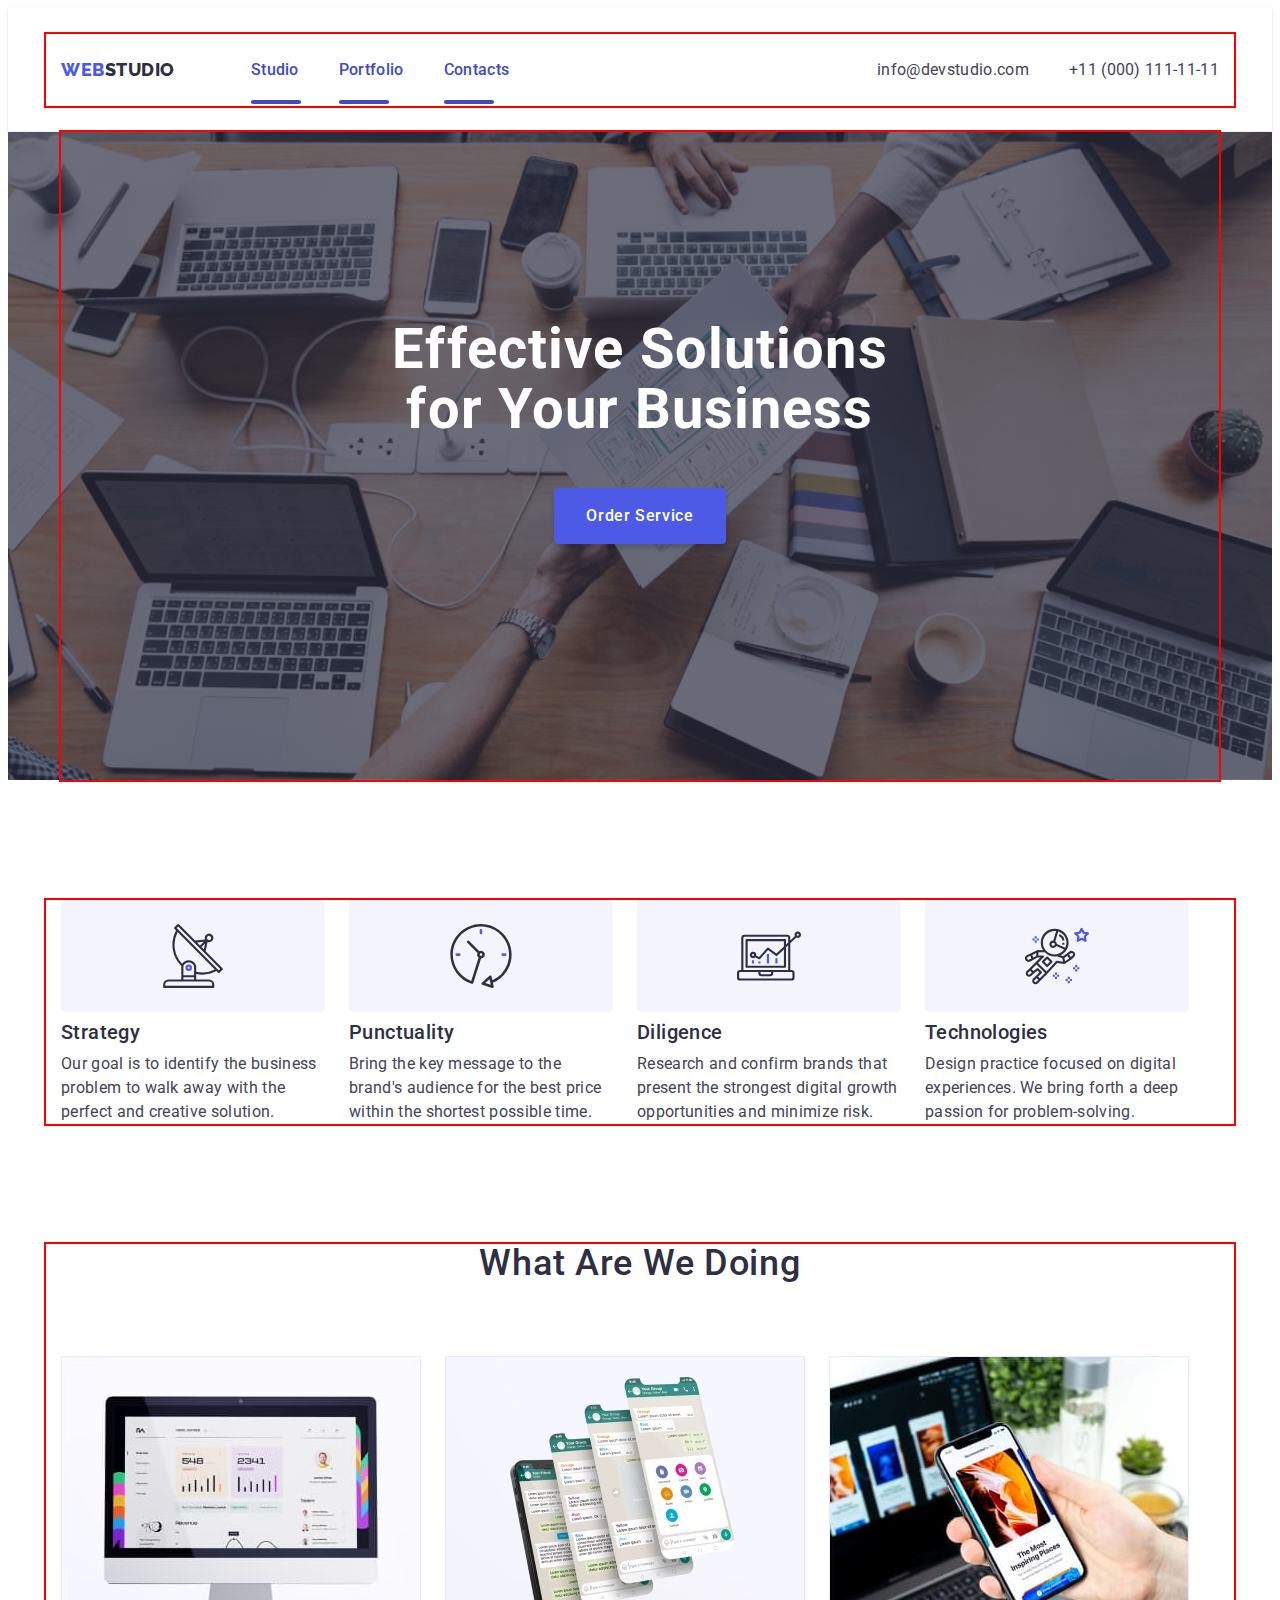
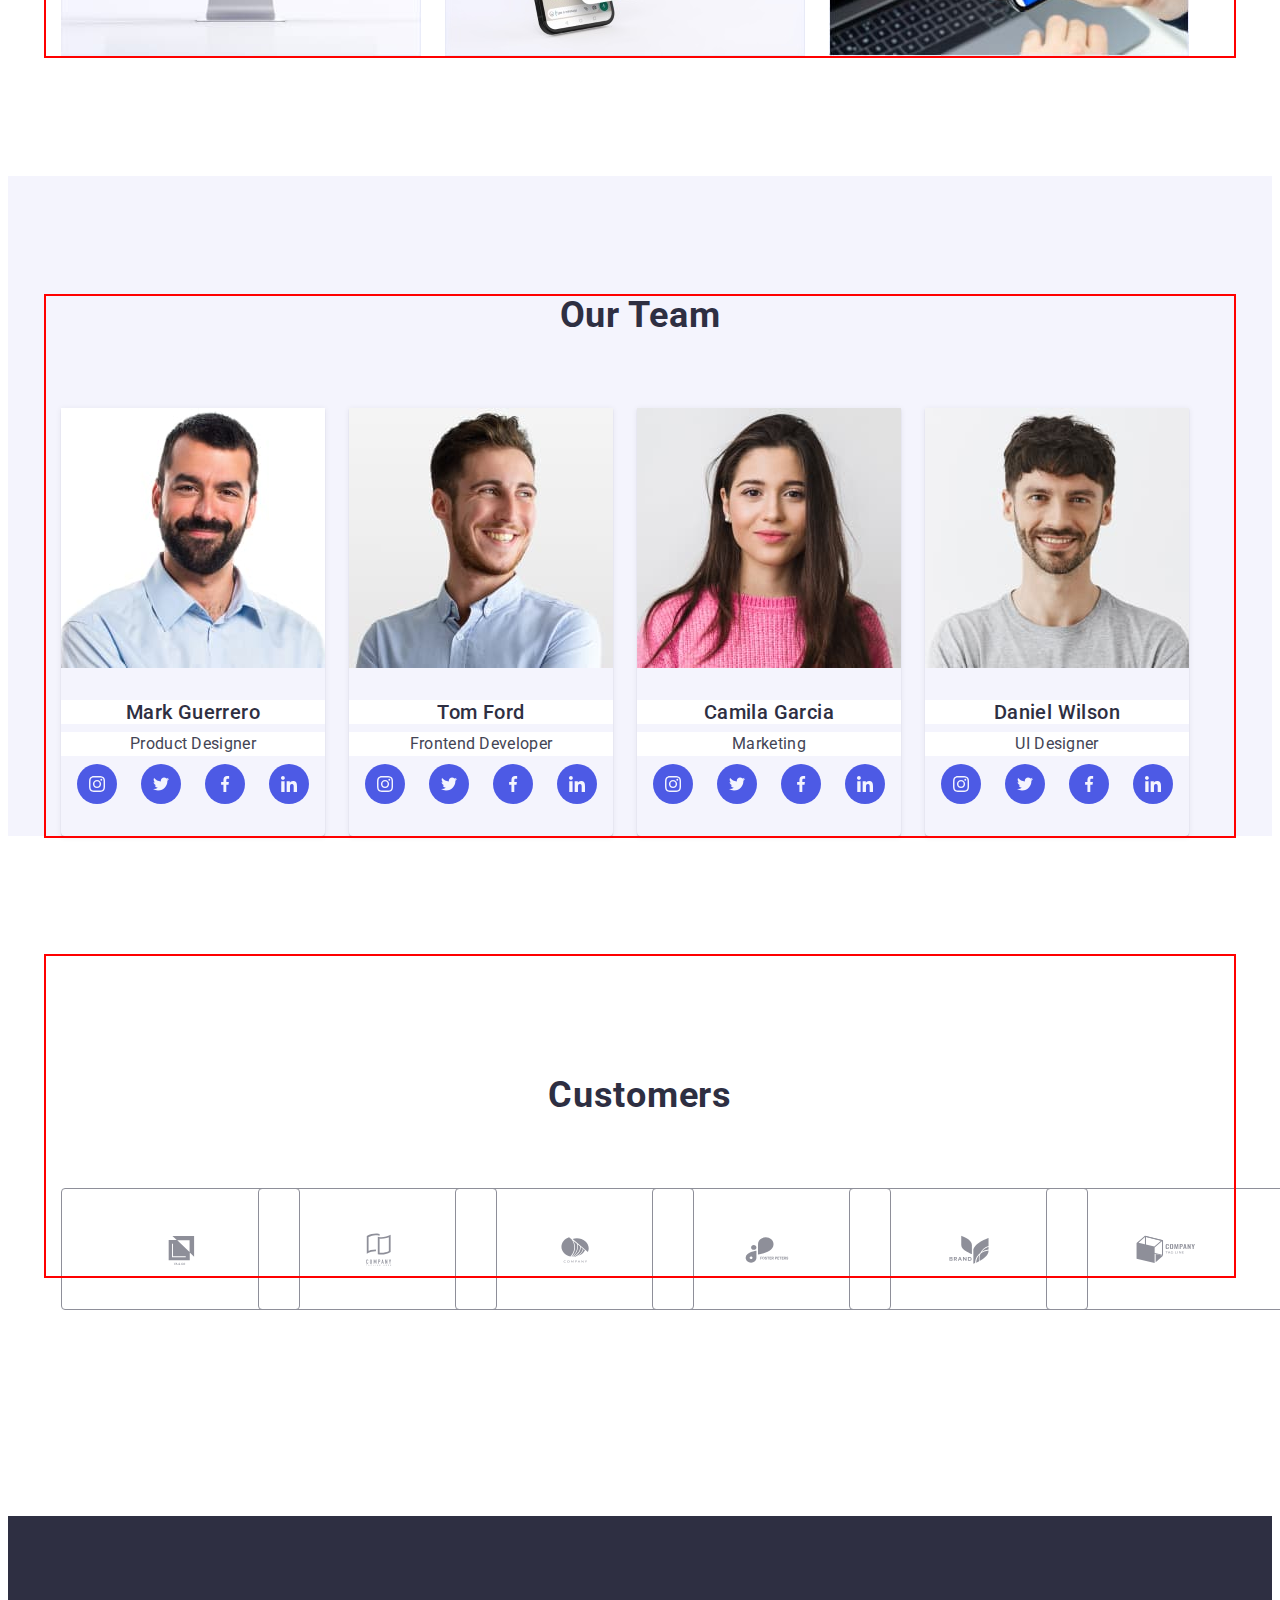
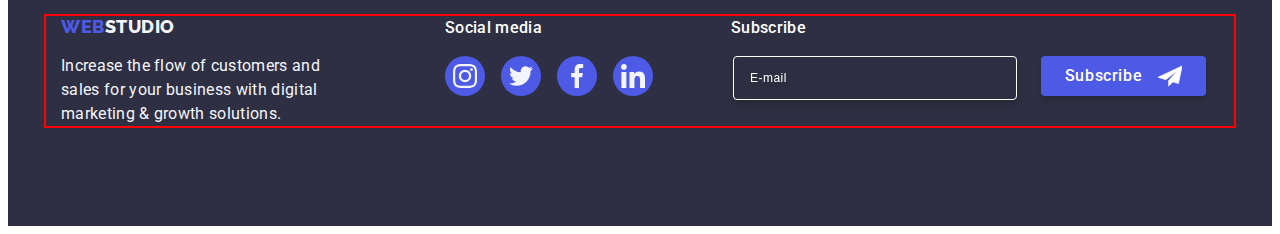
<file: index.html>
<!DOCTYPE html>
<html lang="en">

<head>
    <meta charset="UTF-8">
    <meta name="viewport" content="width=device-width, initial-scale=1.0">
    <title>Main-page</title>
    <link rel="stylesheet" href="https://cdnjs.cloudflare.com/ajax/libs/modern-normalize/2.0.0/modern-normalize.min.css"
        integrity="sha512-4xo8blKMVCiXpTaLzQSLSw3KFOVPWhm/TRtuPVc4WG6kUgjH6J03IBuG7JZPkcWMxJ5huwaBpOpnwYElP/m6wg=="
        crossorigin="anonymous" referrerpolicy="no-referrer" />
    <link rel="stylesheet" href="./css/styles.css">
    <link rel="preconnect" href="https://fonts.googleapis.com" />
    <link rel="preconnect" href="https://fonts.gstatic.com" crossorigin />
    <link
        href="https://fonts.googleapis.com/css2?family=Raleway:wght@800&family=Roboto:wght@400;500;700;900&display=swap"
        rel="stylesheet">
</head>

<body>
    <header class="header">
        <div class="container header-container">
            <nav class="header-navigation">
                <a class="logo link" href="./index.html">Web<span class="header-logo-studio link">Studio</span></a>
                <ul class="header-menu list">
                    <li><a class="header-menu-link link" href="./index.html">Studio</a></li>
                    <li><a class="header-menu-link link" href="./portfolio.html" target="_blank">Portfolio</a></li>
                    <li><a class="header-menu-link link" href="">Contacts</a></li>
                </ul>
            </nav>
            <address class="address">
                <ul class="address-items list">
                    <li><a class="address-item link" href="mailto:info@devstudio.com">info@devstudio.com</a></li>
                    <li><a class="address-item link" href="tel:+110001111111">+11 (000) 111-11-11</a></li>
                </ul>
            </address>
        </div>
    </header>
    <main>
        <section class="hero">
            <div class="hero-container container">
                <h1 class="title-first">Effective Solutions <br>
                    for Your Business</h1>
                <button class="order-service" data-modal-open type="button">Order Service</button>
            </div>
        </section>
        <section class="company-philosophy">
            <div class="container">
                <h2 class="visually-hidden">Company philosophy</h2>
                <ul class="list philosophy">
                    <li class="philosophy-subjects">
                        <div class="philosophy-icon-container">
                            <svg class="philosophy-icon" width="64" height="64">
                                <use href="./images/icons.svg#icon-icon-antenna"></use>
                            </svg>
                        </div>
                        <h3 class="philosophy-list">Strategy</h3>
                        <p class="simple-text-philosophy">Our goal is to identify the business
                            problem to walk away with the perfect and creative solution.</p>
                    </li>
                    <li class="philosophy-subjects">
                        <div class="philosophy-icon-container">
                            <svg class="philosophy-icon" width="64" height="64">
                                <use href="./images/icons.svg#icon-icon-clock"></use>
                            </svg>
                        </div>
                        <h3 class="philosophy-list">Punctuality</h3>
                        <p class="simple-text-philosophy">Bring the key message to the brand's audience for the best
                            price
                            within the
                            shortest possible
                            time.</p>
                    </li>
                    <li class="philosophy-subjects">
                        <div class="philosophy-icon-container">
                            <svg class="philosophy-icon" width="64" height="64">
                                <use href="./images/icons.svg#icon-icon-diagram"></use>
                            </svg>
                        </div>
                        <h3 class="philosophy-list">Diligence</h3>
                        <p class="simple-text-philosophy">Research and confirm brands that present the strongest digital
                            growth
                            opportunities and minimize
                            risk.</p>
                    </li>
                    <li class="philosophy-subjects">
                        <div class="philosophy-icon-container">
                            <svg class="philosophy-icon" width="64" height="64">
                                <use href="./images/icons.svg#icon-icon-astronaut"></use>
                            </svg>
                        </div>
                        <h3 class="philosophy-list">Technologies</h3>
                        <p class="simple-text-philosophy">Design practice focused on digital experiences. We bring forth
                            a
                            deep passion
                            for
                            problem-solving.</p>
                    </li>
                </ul>
            </div>
        </section>
        <section class="doings">
            <div class="container">
                <h2 class="title-second-first-section">What are we doing</h2>
                <ul class="list offers">
                    <li class="our-offers"><img src="./images/offer-1.jpg" alt="monitor" width="360" height="300">
                    </li>
                    <li class="our-offers"><img src="./images/offer-2.jpg" alt="cell phone apps" width="360"
                            height="300"></li>
                    <li class="our-offers"><img src="./images/offer-3.jpg" alt="laptop and cell phone" width="360"
                            height="300"></li>
                </ul>
            </div>
        </section>
        <section class="our-team">
            <div class="container">
                <h2 class="title-second">Our Team</h2>
                <ul class="list team">
                    <li class="team-people-infa list">

                        <img class="team-people-pict" src="./images/employee-1.jpg" alt="Mark Guerrero" width="264"
                            height="260">
                        <div class="team-people-wrap">
                            <h3 class="team-people-name">Mark Guerrero</h3>
                            <p class="occupation-team-list">Product Designer</p>

                            <ul class="social-icons list">
                                <li class="soc-medias">
                                    <a href="" class="soc-medias-link"><svg class="icons-item" width="16" height="16">
                                            <use href="./images/icons.svg#icon-icon-insta">
                                            </use>
                                        </svg></a>
                                </li>
                                <li class="soc-medias"><a href="" class="soc-medias-link"><svg class="icons-item"
                                            width="16" height="16">
                                            <use href="./images/icons.svg#icon-icon-twitter">
                                            </use>
                                        </svg></a></li>
                                <li class="soc-medias"><a href="" class="soc-medias-link"><svg class="icons-item"
                                            width="16" height="16">
                                            <use href="./images/icons.svg#icon-icon-fb">
                                            </use>
                                        </svg></a></li>
                                <li class="soc-medias"><a href="" class="soc-medias-link"><svg class="icons-item"
                                            width="16" height="16">
                                            <use href="./images/icons.svg#icon-icon-linkedin">
                                            </use>
                                        </svg></a></li>
                            </ul>
                        </div>


                    </li>
                    <li class="team-people-infa list">

                        <img class="team-people-pict" src="./images/employee-2.jpg" alt="Tom Ford" width="264"
                            height="260">
                        <div class="team-people-wrap">
                            <h3 class="team-people-name">Tom Ford</h3>
                            <p class="occupation-team-list">Frontend Developer</p>

                            <ul class="social-icons list">
                                <li class="soc-medias">
                                    <a href="" class="soc-medias-link"><svg class="icons-item" width="16" height="16">
                                            <use href="./images/icons.svg#icon-icon-insta">
                                            </use>
                                        </svg></a>
                                </li>
                                <li class="soc-medias"><a href="" class="soc-medias-link"><svg class="icons-item"
                                            width="16" height="16">
                                            <use href="./images/icons.svg#icon-icon-twitter">
                                            </use>
                                        </svg></a></li>
                                <li class="soc-medias"><a href="" class="soc-medias-link"><svg class="icons-item"
                                            width="16" height="16">
                                            <use href="./images/icons.svg#icon-icon-fb">
                                            </use>
                                        </svg></a></li>
                                <li class="soc-medias"><a href="" class="soc-medias-link"><svg class="icons-item"
                                            width="16" height="16">
                                            <use href="./images/icons.svg#icon-icon-linkedin">
                                            </use>
                                        </svg></a></li>
                            </ul>

                        </div>

                    </li>
                    <li class="team-people-infa list">

                        <img class="team-people-pict" src="./images/employee-3.jpg" alt="Camila Garcia" width="264"
                            height="260">
                        <div class="team-people-wrap">
                            <h3 class="team-people-name">Camila Garcia</h3>
                            <p class="occupation-team-list">Marketing</p>

                            <ul class="social-icons list">

                                <li class="soc-medias"><a href="" class="soc-medias-link"><svg class="icons-item"
                                            width="16" height="16">
                                            <use href="./images/icons.svg#icon-icon-insta">
                                            </use>
                                        </svg></a></li>
                                <li class="soc-medias">
                                    <a href="" class="soc-medias-link"><svg class="icons-item" width="16" height="16">
                                            <use href="./images/icons.svg#icon-icon-twitter">
                                            </use>
                                        </svg></a>
                                </li>
                                <li class="soc-medias"><a href="" class="soc-medias-link"><svg class="icons-item"
                                            width="16" height="16">
                                            <use href="./images/icons.svg#icon-icon-fb">
                                            </use>
                                        </svg></a></li>
                                <li class="soc-medias"><a href="" class="soc-medias-link"><svg class="icons-item"
                                            width="16" height="16">
                                            <use href="./images/icons.svg#icon-icon-linkedin">
                                            </use>
                                        </svg></a>
                                </li>

                            </ul>

                        </div>

                    </li>
                    <li class="team-people-infa list">

                        <img class="team-people-pict" src="./images/employee-4.jpg" alt="Daniel Wilson" width="264"
                            height="260">
                        <div class="team-people-wrap">
                            <h3 class="team-people-name">Daniel Wilson</h3>
                            <p class="occupation-team-list">UI Designer</p>

                            <ul class="social-icons list">

                                <li class="soc-medias">
                                    <a href="" class="soc-medias-link"><svg class="icons-item" width="16" height="16">
                                            <use href="./images/icons.svg#icon-icon-insta">
                                            </use>
                                        </svg></a>
                                </li>
                                <li class="soc-medias">
                                    <a href="" class="soc-medias-link"><svg class="icons-item" width="16" height="16">
                                            <use href="./images/icons.svg#icon-icon-twitter">
                                            </use>
                                        </svg></a>
                                </li>
                                <li class="soc-medias">
                                    <a href="" class="soc-medias-link"><svg class="icons-item" width="16" height="16">
                                            <use href="./images/icons.svg#icon-icon-fb">
                                            </use>
                                        </svg></a>
                                </li>
                                <li class="soc-medias">
                                    <a href="" class="soc-medias-link"><svg class="icons-item" width="16" height="16">
                                            <use href="./images/icons.svg#icon-icon-linkedin">
                                            </use>
                                        </svg></a>
                                </li>

                            </ul>

                        </div>
                    </li>
                </ul>
            </div>
        </section>
        <section class="customers">
            <div class="container">
                <h2 class="title-fifth title-second">Customers</h2>
                <ul class="customers-list list">
                    <li class="customers-link"><a href="" class="customers-icon-link"><svg class="customers-icons"
                                width="104" height="56">
                                <use href="./images/icons.svg#icon-Client1"></use>
                            </svg>
                        </a></li>
                    <li class="customers-link"><a href="" class="customers-icon-link"><svg class="customers-icons"
                                width="104" height="56">
                                <use href="./images/icons.svg#icon-Client2"></use>
                            </svg></a></li>
                    <li class="customers-link"><a href="" class="customers-icon-link"><svg class="customers-icons"
                                width="104" height="56">
                                <use href="./images/icons.svg#icon-Client3"></use>
                            </svg></a></li>
                    <li class="customers-link"><a href="" class="customers-icon-link"><svg class="customers-icons"
                                width="104" height="56">
                                <use href="./images/icons.svg#icon-Client4"></use>
                            </svg></a></li>
                    <li class="customers-link"><a href="" class="customers-icon-link"><svg class="customers-icons"
                                width="104" height="56">
                                <use href="./images/icons.svg#icon-Client5"></use>
                            </svg></a></li>
                    <li class="customers-link"><a href="" class="customers-icon-link"><svg class="customers-icons"
                                width="104" height="56">
                                <use href="./images/icons.svg#icon-Client6"></use>
                            </svg></a></li>
                </ul>
            </div>
        </section>
    </main>
    <footer class="footer">
        <div class="footer-container container">
            <div class="footer-first-box">
                <a class="logo-footer logo link" href="./index.html">Web<span
                        class="logo-footer-studio link">Studio</span></a>
                <p class="footer-text">Increase the flow of customers and sales for your business with digital
                    marketing &
                    growth solutions.</p>
            </div>

            <div class="footer-second-box">
                <p class="footer-text-second">Social media</p>
                <ul class="social-icons-footer list">
                    <li class="soc-medias-footer">
                        <a href="" class="soc-medias-link-footer"><svg class="icons-item-footer" width="24" height="24">
                                <use href="./images/icons.svg#icon-icon-insta">
                                </use>
                            </svg></a>
                    </li>
                    <li class="soc-medias-footer">
                        <a href="" class="soc-medias-link-footer"><svg class="icons-item-footer" width="24" height="24">
                                <use href="./images/icons.svg#icon-icon-twitter">
                                </use>
                            </svg></a>
                    </li>
                    <li class="soc-medias-footer">
                        <a href="" class="soc-medias-link-footer"><svg class="icons-item-footer" width="24" height="24">
                                <use href="./images/icons.svg#icon-icon-fb">
                                </use>
                            </svg></a>
                    </li>
                    <li class="soc-medias-footer">
                        <a href="" class="soc-medias-link-footer"><svg class="icons-item-footer" width="24" height="24">
                                <use href="./images/icons.svg#icon-icon-linkedin">
                                </use>
                            </svg></a>
                    </li>
                </ul>
            </div>

            <div class="footer-third-box">
                <p class="footer-text-third">Subscribe</p>
                <form class="footer-form">
                    <label for="email-sbscr" class="footer-form-lbl">
                        <input class="footer-form-inp" type="email" name="email-sbscr" id="email-sbscr"
                            placeholder="E-mail" /></label>
                    <button class="sbscr-btn" type="submit">Subscribe<svg class="sbscr-icon" width="24" height="24">
                            <use href="./images/icons2.svg#icon-icon-send"></use>
                        </svg>
                    </button>
                </form>
            </div>
        </div>
    </footer>
    <div class="backdrop is-hidden" data-modal>
        <div class="modal">
            <button class="modal-close-btn" data-modal-close type="button"><svg class="modal-icon" width="8" height="8">
                    <use href="./images/icons.svg#icon-close-black-18dp-2-1"></use>
                </svg></button>
            <p class="form-text">Leave your contacts and we will call you back</p>
            <form class="form-modal" name="order_form" autocomplete="off">
                <div class="modal-field">
                    <label for="user-name" class="form-label">
                        Name</label>
                    <div class="modal-input-wrap"><input class="form-modal-input" type="text" name="user-name"
                            id="user-name" autofocus required /><svg class="form-icons" width="18" height="24">
                            <use href="./images/icons2.svg#icon-person"></use>
                        </svg></div>
                </div>
                <div class="modal-field">
                    <label for="phone" class="form-label">
                        Phone</label>
                    <div class="modal-input-wrap"><input class="form-modal-input" type="tel" name="phone"
                            id="phone" /><svg class="form-icons" width="18" height="24">
                            <use href="./images/icons2.svg#icon-phone"></use>
                        </svg></div>
                </div>
                <div class="modal-field">
                    <label for="email" class="form-label">
                        Email</label>
                    <div class="modal-input-wrap"><input class="form-modal-input" type="email" name="email"
                            id="email" /><svg class="form-icons" width="18" height="24">
                            <use href="./images/icons2.svg#icon-email"></use>
                        </svg></div>
                </div>
                <div class="modal-field comment">
                    <label for="user-comment" class="form-label">
                        Comment</label>
                    <textarea class="form-modal-textfield" name="user-comment" id="user-comment"
                        placeholder="Text input"></textarea>
                </div>

                <div class="privacy-checkbx">
                    <input class="form-check visually-hidden" type="checkbox" id="user-privacy" name="user-privacy"
                        value="true" />
                    <label for="user-privacy" class="form-label-policy"><span class="spn-check"><svg class="check-click"
                                width="10" height="8">
                                <use href="./images/icons2.svg#icon-Vector"></use>
                            </svg></span>I accept the terms and conditions of the <a class="privacy-link"
                            href="">Privacy
                            Policy</a></label>
                </div>
                <button type="submit" class="submit-form-btn">Send</button>
            </form>
        </div>
    </div>
    <script src="./js/modal.js"></script>
</body>

</html>
</file>
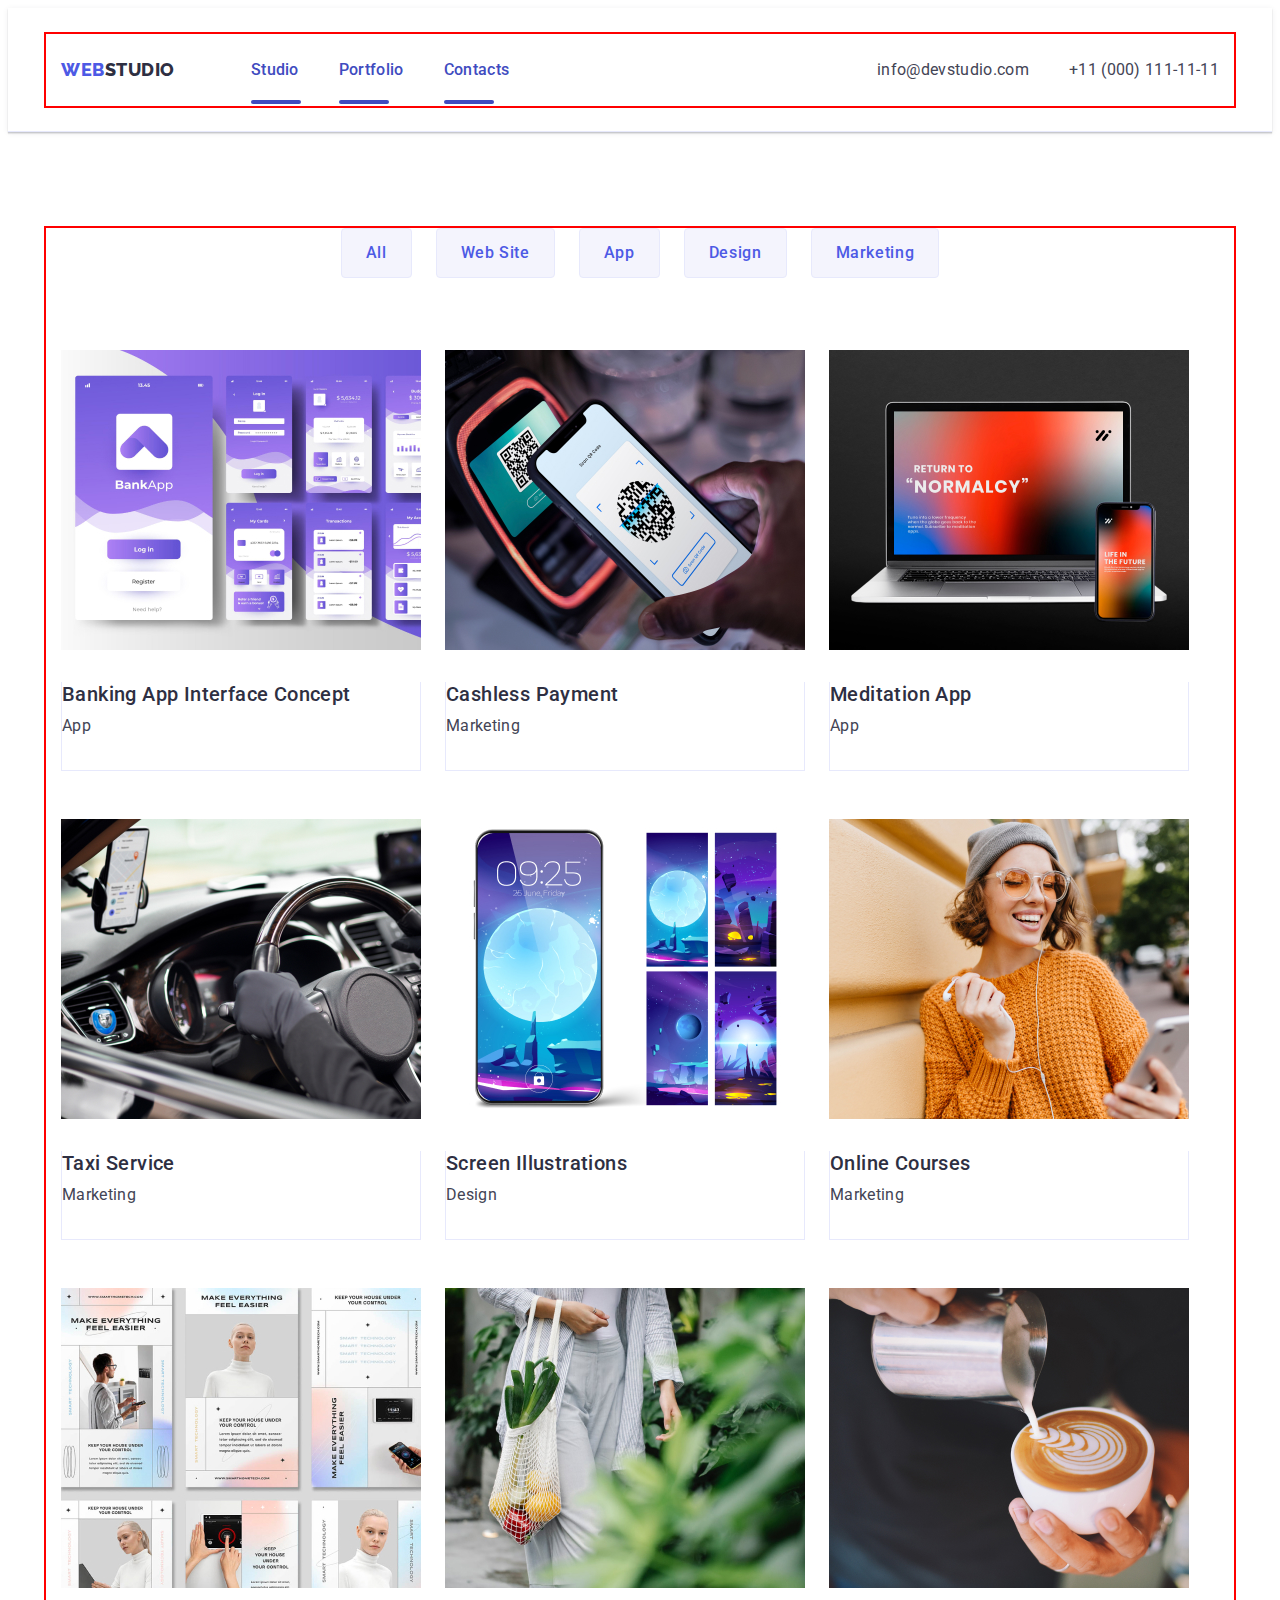
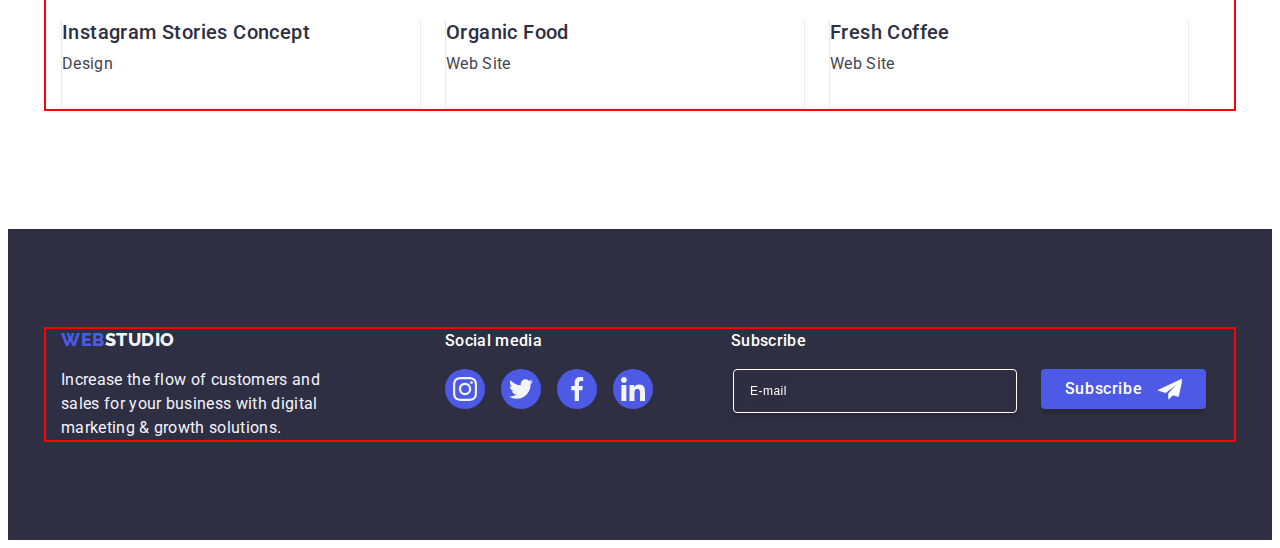
<file: portfolio.html>
<!DOCTYPE html>
<html lang="en">

<head>
    <meta charset="UTF-8">
    <meta name="viewport" content="width=device-width, initial-scale=1.0">
    <title>Portfolio</title>
    <link rel="stylesheet" href="https://cdnjs.cloudflare.com/ajax/libs/modern-normalize/2.0.0/modern-normalize.min.css"
        integrity="sha512-4xo8blKMVCiXpTaLzQSLSw3KFOVPWhm/TRtuPVc4WG6kUgjH6J03IBuG7JZPkcWMxJ5huwaBpOpnwYElP/m6wg=="
        crossorigin="anonymous" referrerpolicy="no-referrer" />
    <link rel="stylesheet" href="./css/styles.css">
    <link rel="preconnect" href="https://fonts.googleapis.com" />
    <link rel="preconnect" href="https://fonts.gstatic.com" crossorigin />
    <link
        href="https://fonts.googleapis.com/css2?family=Raleway:wght@800&family=Roboto:wght@400;500;700;900&display=swap"
        rel="stylesheet">
</head>

<body>
    <header class="header">
        <div class="container header-container">
            <nav class="header-navigation">
                <a class="logo link" href="./index.html">Web<span class="header-logo-studio link">Studio</span></a>
                <ul class="header-menu list">
                    <li><a class="header-menu-link link" href="./index.html">Studio</a></li>
                    <li><a class="header-menu-link link" href="./portfolio.html">Portfolio</a></li>
                    <li><a class="header-menu-link link" href="">Contacts</a></li>
                </ul>
            </nav>
            <address class="address">
                <ul class="address-items list">
                    <li><a class="address-item link" href="mailto:info@devstudio.com">info@devstudio.com</a></li>
                    <li><a class="address-item link" href="tel:+110001111111">+11 (000) 111-11-11</a></li>
                </ul>
            </address>
        </div>
    </header>
    <main>
        <section class="regular-content">
            <div class="container">
                <h1 class="visually-hidden">Filters</h1>
                <ul class=" list menu-items">
                    <li class="btn-properties"><button type="button" class="filters-button">All</button>
                    </li>
                    <li class="btn-properties"><button type="button" class="filters-button">Web Site</button></li>
                    <li class="btn-properties"><button type="button" class="filters-button">App</button></li>
                    <li class="btn-properties"><button type="button" class="filters-button">Design</button></li>
                    <li class="btn-properties"><button type="button" class="filters-button">Marketing</button></li>
                </ul>
                <ul class="list projects">
                    <li class="projects-ones"><a class="projects-items-description link" href="">
                            <div class="projects-ones-wrap"><img class="project-pictures"
                                    src="./images/project-card-1.jpg" alt="Banking Interface" width="360" height="300">

                                <p class="cover-text">14 Stylish and User-Friendly App Design Concepts · Task
                                    Manager
                                    App · Calorie Tracker App · Exotic Fruit Ecommerce App ·
                                    Cloud Storage App</p>

                            </div>
                            <div class="project-cards">
                                <h2 class="title-item-description">Banking App Interface Concept</h2>
                                <p class="description-text">App</p>
                            </div>
                        </a>
                    </li>
                    <li class="projects-ones"><a class="projects-items-description link" href="">
                            <div class="projects-ones-wrap"><img class="project-pictures"
                                    src="./images/project-card-2.jpg" alt="Cashless Payment Interface" width="360"
                                    height="300">

                                <p class="cover-text">14 Stylish and User-Friendly App Design Concepts · Task
                                    Manager
                                    App · Calorie Tracker App · Exotic Fruit Ecommerce App ·
                                    Cloud Storage App</p>

                            </div>
                            <div class="project-cards">
                                <h2 class="title-item-description">Cashless Payment</h2>
                                <p class="description-text">Marketing</p>
                            </div>
                        </a>
                    </li>
                    <li class="projects-ones"><a class="projects-items-description link" href="">
                            <div class="projects-ones-wrap"><img class="project-pictures"
                                    src="./images/project-card-3.jpg" alt="Meditation App Interface" width="360"
                                    height="300">

                                <p class="cover-text">14 Stylish and User-Friendly App Design Concepts · Task
                                    Manager
                                    App · Calorie Tracker App · Exotic Fruit Ecommerce App ·
                                    Cloud Storage App</p>

                            </div>
                            <div class="project-cards">
                                <h2 class="title-item-description">Meditation App</h2>
                                <p class="description-text">App</p>
                            </div>
                        </a>
                    </li>
                    <li class="projects-ones"><a class="projects-items-description link" href="">
                            <div class="projects-ones-wrap"><img class="project-pictures"
                                    src="./images/project-card-4.jpg" alt="Taxi Service Interface" width="360"
                                    height="300">

                                <p class="cover-text">14 Stylish and User-Friendly App Design Concepts · Task
                                    Manager
                                    App · Calorie Tracker App · Exotic Fruit Ecommerce App ·
                                    Cloud Storage App</p>

                            </div>
                            <div class="project-cards">
                                <h2 class="title-item-description">Taxi Service</h2>
                                <p class="description-text">Marketing</p>
                            </div>
                        </a>
                    </li>
                    <li class="projects-ones"><a class="projects-items-description link" href="">
                            <div class="projects-ones-wrap"><img class="project-pictures"
                                    src="./images/project-card-5.jpg" alt="Screen Illustrations Interface" width="360"
                                    height="300">

                                <p class="cover-text">14 Stylish and User-Friendly App Design Concepts · Task
                                    Manager
                                    App · Calorie Tracker App · Exotic Fruit Ecommerce App ·
                                    Cloud Storage App</p>

                            </div>
                            <div class="project-cards">
                                <h2 class="title-item-description">Screen Illustrations</h2>
                                <p class="description-text">Design</p>
                            </div>
                        </a>
                    </li>
                    <li class="projects-ones"><a class="projects-items-description link" href="">
                            <div class="projects-ones-wrap"><img class="project-pictures"
                                    src="./images/project-card-6.jpg" alt="Online courses Interface" width="360"
                                    height="300">

                                <p class="cover-text">14 Stylish and User-Friendly App Design Concepts · Task
                                    Manager
                                    App · Calorie Tracker App · Exotic Fruit Ecommerce App ·
                                    Cloud Storage App</p>

                            </div>
                            <div class="project-cards">
                                <h2 class="title-item-description">Online Courses</h2>
                                <p class="description-text">Marketing</p>
                            </div>
                        </a>
                    </li>
                    <li class="projects-ones"><a class="projects-items-description link" href="">
                            <div class="projects-ones-wrap"><img class="project-pictures"
                                    src="./images/project-card-7.jpg" alt="Instagram Stories Concept" width="360"
                                    height="300">

                                <p class="cover-text">14 Stylish and User-Friendly App Design Concepts · Task
                                    Manager
                                    App · Calorie Tracker App · Exotic Fruit Ecommerce App ·
                                    Cloud Storage App</p>

                            </div>
                            <div class="project-cards">
                                <h2 class="title-item-description">Instagram Stories Concept</h2>
                                <p class="description-text">Design</p>
                            </div>
                        </a>
                    </li>
                    <li class="projects-ones"><a class="projects-items-description link" href="">
                            <div class="projects-ones-wrap"><img class="project-pictures"
                                    src="./images/project-card-8.jpg" alt="Organic Food" width="360" height="300">

                                <p class="cover-text">14 Stylish and User-Friendly App Design Concepts · Task
                                    Manager
                                    App · Calorie Tracker App · Exotic Fruit Ecommerce App ·
                                    Cloud Storage App</p>

                            </div>
                            <div class="project-cards">
                                <h2 class="title-item-description">Organic Food</h2>
                                <p class="description-text">Web Site</p>
                            </div>
                        </a>
                    </li>
                    <li class="projects-ones"><a class="projects-items-description link" href="">
                            <div class="projects-ones-wrap"><img class="project-pictures"
                                    src="./images/project-card-9.jpg" alt="Fresh Coffee" width="360" height="300">

                                <p class="cover-text">14 Stylish and User-Friendly App Design Concepts · Task
                                    Manager
                                    App · Calorie Tracker App · Exotic Fruit Ecommerce App ·
                                    Cloud Storage App</p>

                            </div>
                            <div class="project-cards">
                                <h2 class="title-item-description">Fresh Coffee</h2>
                                <p class="description-text">Web Site</p>
                            </div>
                        </a>
                    </li>
                </ul>
            </div>
        </section>
    </main>
    <footer class="footer">
        <div class="footer-container container">
            <div class="footer-first-box">
                <a class="logo-footer logo link" href="./index.html">Web<span
                        class="logo-footer-studio link">Studio</span></a>
                <p class="footer-text">Increase the flow of customers and sales for your business with digital
                    marketing &
                    growth solutions.</p>
            </div>

            <div class="footer-second-box">
                <p class="footer-text-second">Social media</p>
                <ul class="social-icons-footer list">
                    <li class="soc-medias-footer">
                        <a href="" class="soc-medias-link-footer"><svg class="icons-item-footer" width="24" height="24">
                                <use href="./images/icons.svg#icon-icon-insta">
                                </use>
                            </svg></a>
                    </li>
                    <li class="soc-medias-footer">
                        <a href="" class="soc-medias-link-footer"><svg class="icons-item-footer" width="24" height="24">
                                <use href="./images/icons.svg#icon-icon-twitter">
                                </use>
                            </svg></a>
                    </li>
                    <li class="soc-medias-footer">
                        <a href="" class="soc-medias-link-footer"><svg class="icons-item-footer" width="24" height="24">
                                <use href="./images/icons.svg#icon-icon-fb">
                                </use>
                            </svg></a>
                    </li>
                    <li class="soc-medias-footer">
                        <a href="" class="soc-medias-link-footer"><svg class="icons-item-footer" width="24" height="24">
                                <use href="./images/icons.svg#icon-icon-linkedin">
                                </use>
                            </svg></a>
                    </li>
                </ul>
            </div>

            <div class="footer-third-box">
                <p class="footer-text-third">Subscribe</p>
                <form class="footer-form">
                    <label for="email-sbscr" class="footer-form-lbl">
                        <input class="footer-form-inp" type="email" name="email-sbscr" id="email-sbscr"
                            placeholder="E-mail" /></label>
                    <button class="sbscr-btn" type="submit">Subscribe<svg class="sbscr-icon" width="24" height="24">
                            <use href="./images/icons2.svg#icon-icon-send"></use>
                        </svg>
                    </button>
                </form>
            </div>
        </div>
    </footer>
    <div class="backdrop is-hidden" data-modal>
        <div class="modal">
            <button class="modal-close-btn" data-modal-close type="button"><svg class="modal-icon" width="8" height="8">
                    <use href="./images/icons.svg#icon-close-black-18dp-2-1"></use>
                </svg></button>
            <p class="form-text">Leave your contacts and we will call you back</p>
            <form class="form-modal" name="order_form" autocomplete="off">
                <div class="modal-field">
                    <label for="user-name" class="form-label">
                        Name</label>
                    <div class="modal-input-wrap"><input class="form-modal-input" type="text" name="user-name"
                            id="user-name" autofocus required /><svg class="form-icons" width="18" height="24">
                            <use href="./images/icons2.svg#icon-person"></use>
                        </svg></div>
                </div>
                <div class="modal-field">
                    <label for="phone" class="form-label">
                        Phone</label>
                    <div class="modal-input-wrap"><input class="form-modal-input" type="tel" name="phone"
                            id="phone" /><svg class="form-icons" width="18" height="24">
                            <use href="./images/icons2.svg#icon-phone"></use>
                        </svg></div>
                </div>
                <div class="modal-field">
                    <label for="email" class="form-label">
                        Email</label>
                    <div class="modal-input-wrap"><input class="form-modal-input" type="email" name="email"
                            id="email" /><svg class="form-icons" width="18" height="24">
                            <use href="./images/icons2.svg#icon-email"></use>
                        </svg></div>
                </div>
                <div class="modal-field">
                    <label for="user-comment" class="form-label">
                        Comment
                        <textarea class="form-modal-input-textfield" name="user-comment" id="user-comment" rows="5"
                            placeholder="Text input"></textarea>
                    </label>
                </div>

                <div class="privacy-checkbx">
                    <input class="form-check visually-hidden" type="checkbox" id="user-privacy" name="user-privacy"
                        value="true" />
                    <label for="user-privacy" class="form-label-policy"><span class="spn-check"><svg class="check-click"
                                width="10" height="8">
                                <use href="./images/icons2.svg#icon-Vector"></use>
                            </svg></span>I accept the terms and conditions of the <a class="privacy-link"
                            href="">Privacy
                            Policy</a></label>
                </div>
                <button type="submit" class="submit-form-btn">Send</button>
            </form>
        </div>
    </div>
    <script src="./js/modal.js"></script>
</body>

</html>
</file>
<file: css/styles.css>
body {
  font-family: "Roboto", sans-serif;
  font-size: 16px;
  letter-spacing: 0.02em;
  color: #434455;
  background-color: var(--background-color-main);
}

:root {
  --main-text-color: #434455;
  --main-titles-color: #2e2f42;
  --main-text-font: "Roboto", sans-serif;
  --header-footer-background-color: #2e2f42;
  --logo-font: "Raleway", sans-serif;
  --logo-color: #4d5ae5;
  --hover-background-color: #87cefa;
  --link-text-color: #2e2f42;
  --button-back-color: #f4f4fd;
  --background-color-main: #ffffff;
  --icons-medias-color: #f4f4fd;
  --customers-icons-color: #8e8f99;
}

/** Reset start */

p,
h1,
h2,
h3,
h4,
h5,
h6 {
  margin-top: 0;
  margin-bottom: 0;
}

ul,
ol {
  padding-left: 0;
  margin-top: 0;
  margin-bottom: 0;
}
/** Component ctyles */

.container {
  max-width: 1158px;
  padding: 0 15px;
  margin: 0 auto;
  outline: 2px solid red;
}
img {
  display: block;
}
.link {
  text-decoration: none;
}
.link:hover {
  color: #404bbf;
}
.link:focus {
  color: #404bbf;
}
.list {
  list-style: none;
}

address {
  font-style: normal;
  margin-left: auto;
}
.address-item:hover {
  color: #404bbf;
}
.address-items {
  display: flex;
  gap: 40px;
  padding-top: 24px;
  padding-bottom: 24px;
  transition-property: color, background-color;
  transition-duration: 300ms, 250ms;
}

.address-item {
  color: var(--main-text-color);
  font-size: 16px;
  font-weight: 400;
  line-height: 1.5;
  letter-spacing: 0.02em;
  list-style: none;
  font-style: normal;
  display: inline-block;
  align-items: center;
  justify-content: center;
  transition: color 250ms cubic-bezier(0.4, 0, 0.2, 1);
}
.logo {
  font-family: "Raleway", sans-serif;
  color: var(--logo-color);
  font-size: 18px;
  font-weight: 800;
  line-height: 1.17; /* 116.667% */
  letter-spacing: 0.03em;
  text-transform: uppercase;

  display: inline-block;
  padding-top: 25.5px;
  padding-bottom: 25.5px;
}

.header {
  padding-top: 25.5px;
  padding-bottom: 25.5px;
  border-bottom: 1px solid var(--cornflower, #e7e9fc);
  box-shadow: 0px 2px 1px rgba(46, 47, 66, 0.08),
    0px 1px 1px rgba(46, 47, 66, 0.16), 0px 1px 6px rgba(46, 47, 66, 0.08);
}
.header-menu {
  display: flex;
  align-items: center;
  gap: 40px;
}
.header-navigation {
  display: flex;
  align-items: center;
  gap: 76px;
}
.header-container {
  display: flex;
}
.header-logo-studio {
  color: #2e2f42;
}
.header-menu-link:hover,
.header-menu-link:focus {
  color: #404bbf;
}
.header-menu-link::after {
  width: 50px;
  height: 4px;
  border-radius: 2px;
  background: #404bbf;
  content: "";
  position: absolute;
  left: 0;
  bottom: -1px;
}

.header-menu-link:hover::after {
  max-width: 67px;
  height: 4px;
  border-radius: 2px;
  background: #404bbf;
  content: "";
  position: absolute;
  bottom: 0;
  right: 0;
  gap: 40px;
  left: 0;
  bottom: -1px;
}

.header-menu-link {
  font-weight: 500;
  font-size: 16px;
  line-height: 1.5;
  letter-spacing: 0.02em;
  color: var(--link-text-color);
  padding: 24px 0;
  position: relative;
  transition: color 250ms cubic-bezier(0.4, 0, 0.2, 1);
  color: #404bbf;
}

button:hover,
button:focus {
  background-color: #404bbf;
}

button {
  cursor: pointer;
}
.hero {
  background-color: #2e2f42;
  background-image: linear-gradient(
      rgba(46, 47, 66, 0.7),
      rgba(46, 47, 66, 0.7)
    ),
    url(../images/hero-bcg-min.jpg);

  background-repeat: no-repeat;
  background-position: center;
  background-size: cover;
  max-width: 1440px;
  margin: 0 auto;
}
.hero-container {
  padding: 188px 0;
}

.title-first {
  color: #fff;
  font-size: 56px;
  line-height: 1.07;
  text-align: center;
  letter-spacing: 0.02em;
  max-width: 496px;
  margin: 0 auto;
}

.order-service {
  background-color: #4d5ae5;
  color: #fff;
  font-family: "Roboto", sans-serif;
  font-weight: 500;
  font-size: 16px;
  line-height: 1.5;
  letter-spacing: 0.04em;
  cursor: pointer;
  text-align: center;
  margin-top: 48px;
  align-items: center;
  display: block;
  min-width: 169px;
  height: 56px;
  margin: 48px auto;
  padding: 16px 32px;
  border-radius: 4px;
  background: var(--iris, #4d5ae5);
  box-shadow: 0px 4px 4px 0px rgba(0, 0, 0, 0.15);
  border: none;
  transition: background-color 250ms cubic-bezier(0.4, 0, 0.2, 1);
}
.order-service:hover,
.order-service:focus {
  background-color: #404bbf;
}

.visually-hidden {
  position: absolute;
  width: 1px;
  height: 1px;
  margin: -1px;
  border: 0;
  padding: 0;
  white-space: nowrap;
  clip-path: inset(100%);
  clip: rect(0 0 0 0);
  overflow: hidden;
}
.philosophy-icon-container {
  display: flex;
  align-items: center;
  justify-content: center;
  height: 112px;
  background-color: #f4f4fd;
  border-radius: 4px;
  margin-bottom: 8px;
}

.doings {
  padding-bottom: 120px;
}
.filters-button {
  padding: 12px 24px;
  color: var(--logo-color);
  font-family: "Roboto", sans-serif;
  font-weight: 500;
  font-size: 16px;
  line-height: 1.5;
  letter-spacing: 0.04em;
  background-color: var(--button-back-color);
  cursor: pointer;
  border-radius: 4px;
  border: 1px solid var(--cornflower, #e7e9fc);
  background: var(--cloud, #f4f4fd);
  transition: color 250ms cubic-bezier(0.4, 0, 0.2, 1),
    background-color 250ms cubic-bezier(0.4, 0, 0.2, 1),
    border-color 250ms cubic-bezier(0.4, 0, 0.2, 1),
    box-shadow 250ms cubic-bezier(0.4, 0, 0.2, 1);
}

.filters-button:hover {
  color: #ffffff;
  background-color: #404bbf;
  border: 1px solid transparent;
  box-shadow: 0px 3px 1px rgba(0, 0, 0, 0.1), 0px 2px 1px rgba(0, 0, 0, 0.08),
    0px 2px 2px rgba(0, 0, 0, 0.12);
}
.filters-button:focus {
  color: #ffffff;
  background-color: #404bbf;
  border: 1px solid transparent;
  box-shadow: 0px 3px 1px rgba(0, 0, 0, 0.1), 0px 2px 1px rgba(0, 0, 0, 0.08),
    0px 2px 2px rgba(0, 0, 0, 0.12);
}

.projects-items-description link {
  list-style: none;
  text-decoration: none;
  background-color: #ffffff;
}
.projects-items-description {
  display: block;
  transition: box-shadow 250ms cubic-bezier(0.4, 0, 0.2, 1);
}
.projects-items-description:hover {
  box-shadow: 0px 1px 6px rgba(46, 47, 66, 0.08),
    0px 1px 1px rgba(46, 47, 66, 0.16), 0px 2px 1px rgba(46, 47, 66, 0.08);
}
.projects-items-description:focus {
  box-shadow: 0px 1px 6px rgba(46, 47, 66, 0.08),
    0px 1px 1px rgba(46, 47, 66, 0.16), 0px 2px 1px rgba(46, 47, 66, 0.08);
}
.projects-items-description:hover .cover-text {
  color: #f4f4fd;
  background-color: #4d5ae5;
  font-size: 16px;
  line-height: 1.5;
  letter-spacing: 0.02px;
}
.projects-items-description:focus .cover-text {
  transform: translateY(0%);
}
.title-second-first-section {
  font-weight: 500;
  font-size: 36px;
  line-height: 1.11;
  letter-spacing: 0.02em;
  text-align: center;
  color: var(--main-titles-color);
  text-transform: capitalize;
  margin-bottom: 72px;
}
.title-second {
  text-align: center;
  text-transform: capitalize;
  letter-spacing: 0.02em;
  color: var(--main-titles-color);
  font-size: 36px;
  font-weight: 700;
  line-height: 1.11;
  margin-bottom: 72px;
}
.company-philosophy {
  padding-top: 120px;
  padding-bottom: 120px;
}
.hidden-title {
  font-weight: 500;
  font-size: 20px;
  line-height: 1.2;
  letter-spacing: 0.02em;
}
.team {
  display: flex;
  gap: 24px;
}
.our-team {
  background-color: #f4f4fd;
  padding-top: 120px;
}
.team-people-infa {
  display: block;
  justify-content: center;
  gap: 24px;
  box-shadow: 0px 1px 6px rgba(46, 47, 66, 0.08),
    0px 1px 1px rgba(46, 47, 66, 0.16), 0px 2px 1px rgba(46, 47, 66, 0.08);
  border-radius: 0px 0px 4px 4px;
}
.team-people-wrap {
  padding: 32px 0;
}

.team-people-name {
  font-weight: 500;
  font-size: 20px;
  line-height: 1.2;
  letter-spacing: 0.02em;
  color: var(--main-titles-color);
  background-color: var(--background-color-main);
  margin-bottom: 8px;
  text-align: center;
}
.team-people-pict {
  background-color: #ffffff;
}
.occupation-team-list {
  font-size: 16px;
  line-height: 1.5;
  color: var(--main-text-color);
  background-color: var(--background-color-main);
  letter-spacing: 0.02em;
  text-align: center;
}

.philosophy {
  display: flex;
  gap: 24px;
}
.philosophy-subjects {
  /* width: calc((100%-3 * 24px) / 4); */
  width: 264px;
}
.philosophy-list {
  color: var(--main-titles-color);
  letter-spacing: 0.02em;
  line-height: 1.2;
  font-size: 20px;
  font-weight: 500;
  margin-bottom: 8px;
}
.simple-text-philosophy {
  line-height: 1.5;
}
.offers {
  display: flex;
  gap: 24px;
}

.title-item-description {
  font-weight: 500;
  font-size: 20px;
  line-height: 1.2;
  letter-spacing: 0.02em;
  color: var(--main-titles-color);
  margin-bottom: 8px;
}
.description-text {
  font-size: 16px;
  line-height: 1.5;
  letter-spacing: 0.02em;
  color: var(--main-text-color);
}
.projects {
  display: flex;
  flex-wrap: wrap;
  gap: 24px;
  row-gap: 48px;
}
.projects-ones {
  width: 360px;
}
.project-cards {
  margin-top: 32px;
  padding-bottom: 32px;
  border: 1px solid #e7e9fc;
  border-top: none;
  transition-property: box-shadow;
  transition-duration: 300ms;
}
.projects-ones:nth-child(1n + 7) {
  margin-bottom: 0;
}
.cover-text {
  position: absolute;
  top: 0;
  line-height: 1.5;
  color: var(--button-back-color);
  padding-left: 32px;
  padding-top: 40px;
  padding-right: 32px;
  padding-bottom: 40px;
  background-color: #4d5ae5;
  width: 100%;
  height: 100%;
  flex-shrink: 0;

  display: flex;
  align-items: center;
  transform: translateY(100%);
  transition: transform 250ms cubic-bezier(0.4, 0, 0.2, 1);
}

.projects-ones-wrap {
  position: relative;
  overflow: hidden;
}
.projects-ones:hover .cover-text {
  transform: translateY(0%);
  transition-duration: 300ms, 250ms;
}
.projects-ones:hover .project-cards {
  border: 1px solid #f4f4fd;
  background: #fff;
  box-shadow: 0px 2px 1px 0px rgba(46, 47, 66, 0.08),
    0px 1px 1px 0px rgba(46, 47, 66, 0.16),
    0px 1px 6px 0px rgba(46, 47, 66, 0.08);
}
.menu-items {
  margin-bottom: 72px;
  display: flex;
  align-items: center;
  justify-content: center;
  gap: 24px;
}

.footer {
  padding: 100px 0;
}
.logo-footer-studio {
  color: #f4f4fd;
  padding-top: 0 px;
}

.regular-content {
  padding-top: 96px;
  padding-bottom: 120px;
}

.footer-text {
  color: var(--button-back-color);
  /* Body */
  font-size: 16px;
  font-weight: 400;
  line-height: 1.5; /* 150% */
  letter-spacing: 0.02em;
  width: 264px;
  height: 72px;
  margin-right: 120px;
  padding-top: 0px;
}
.footer-text-second {
  font-weight: 500;
  color: var(--background-color-main);
  margin-bottom: 16px;
  line-height: 1.5;
}
.footer-text-third {
  font-size: 16px;
  font-weight: 500;
  color: #ffffff;
  margin-bottom: 16px;
  margin-left: 78px;
  line-height: 1.5;
  letter-spacing: 0.02em;
}

.footer {
  background-color: var(--header-footer-background-color);
}
/** Icons */

.social-icons {
  display: flex;
  gap: 24px;
  align-items: center;
  flex-shrink: 0;
  align-self: center;
  justify-content: center;
}
.soc-medias-link {
  display: flex;
  justify-content: center;
  width: 100%;
  height: 100%;
  border-radius: 50%;
  background-color: var(--logo-color);
  align-items: center;
  transition: background-color 250ms cubic-bezier(0.4, 0, 0.2, 1);
}
.soc-medias-link:hover {
  background-color: #404bbf;
}
.soc-medias-link:focus {
  background-color: #404bbf;
}

.soc-medias {
  width: 40px;
  height: 40px;
  margin-top: 8px;
  align-items: center;
  justify-content: center;
}
.icons-item {
  display: flex;
  width: 40px;
  height: 40px;
  padding: 12px;
  align-items: center;
  justify-content: center;
  fill: var(--icons-medias-color);
}

.medias {
  display: flex;
  align-items: center;
  justify-content: center;
  padding-top: 0;
  padding-bottom: 0;
  gap: 24px;
}

/* .cards {
  display: inline-flex;
  padding-bottom: 0px;
  flex-direction: column;
  justify-content: center;
  align-items: center;
  border-radius: 0px 0px 4px 4px;
  box-shadow: 0px 2px 1px 0px rgba(46, 47, 66, 0.08),
    0px 1px 1px 0px rgba(46, 47, 66, 0.16),
    0px 1px 6px 0px rgba(46, 47, 66, 0.08);
  width: 264px;
  height: 428px;
  margin-bottom: 120px;
} */
.customers {
  padding: 120px 0;
}
.customers-list {
  display: flex;
  justify-content: center;
  gap: 24px;
  align-items: center;
  margin-bottom: 120px;
}
.title-fifth {
  padding-top: 120px;
  margin-bottom: 72px;
}
.customers-link {
  width: calc((100% - 120px) / 6);
  height: 88px;
}
.customers-icon-link {
  width: 100%;
  height: 100%;
  display: flex;
  align-items: center;
  justify-content: center;
  border-radius: 4px;
  color: var(--customers-icons-color);
  border: 1px solid #8e8f99;
  padding: 16px 32px;
  transition: border-color 250ms cubic-bezier(0.4, 0, 0.2, 1),
    color 250ms cubic-bezier(0.4, 0, 0.2, 1);
}

.customers-icon-link:hover {
  border: 1px solid #404bbf;
  color: #404bbf;
}
.customers-icon-link:focus {
  border: 1px solid #404bbf;
  color: #404bbf;
}
.customers-icons {
  fill: currentColor;
}

.footer-container {
  display: flex;
  align-items: baseline;
}
.footer-first-box {
  max-width: 264px;
  margin-right: 120px;
}
.soc-medias-footer {
  gap: 16px;
  width: 40px;
  height: 40px;
  align-items: center;
  justify-content: center;
}
.soc-medias-link-footer {
  width: 100%;
  height: 100%;
  display: flex;
  justify-content: center;
  border-radius: 50%;
  background-color: var(--logo-color);
  align-items: center;
  transition: background-color 250ms cubic-bezier(0.4, 0, 0.2, 1);
}
.soc-medias-link-footer:focus {
  background-color: #31d0aa;
}
.soc-medias-link-footer:hover {
  background-color: #31d0aa;
}
.social-icons-footer {
  display: flex;
  gap: 16px;
  align-items: center;
  flex-shrink: 0;
  align-self: center;
  justify-content: center;
}
.footer-form {
  margin-left: 80px;
  display: flex;
  flex-direction: row;
  gap: 24px;
  width: ;
}
.sbscr-icon {
  stroke: #fff;
  fill: #fff;
  margin-left: 16px;
  background-color: transparent;
}
.sbscr-btn {
  display: flex;
  justify-content: center;
  background-color: #4d5ae5;
  color: #fff;
  font-family: "Roboto", sans-serif;
  font-weight: 500;
  font-size: 16px;
  line-height: 1.5;
  letter-spacing: 0.04em;
  cursor: pointer;
  text-align: center;
  align-items: center;
  min-width: 165px;
  height: 40px;
  padding-top: 8px;
  padding-bottom: 8px;
  border-radius: 4px;
  background-color: #4d5ae5;
  box-shadow: 0px 4px 4px 0px rgba(0, 0, 0, 0.15);
  border: none;
  transition: background-color 250ms cubic-bezier(0.4, 0, 0.2, 1);
}
.footer-form-inp::placeholder {
  color: #ffffff;
}
.footer-form-inp {
  width: 264px;
  height: 40px;
  border-radius: 4px;
  border: 1px solid #ffffff;
  box-shadow: 0px 4px 4px 0px rgba(0, 0, 0, 0.15);
  background-color: transparent;
  font-size: 12px;
  line-height: 1.5;
  letter-spacing: 0.04em;
  padding-left: 16px;
  filter: drop-shadow(0px 4px 4px rgba(0, 0, 0, 0.15));
  color: #ffffff;
}

.logo-footer {
  padding-top: 0;
  margin-bottom: 17.5px;
  padding-bottom: 0;
}
.icons-item-footer {
  display: flex;
  width: 40px;
  height: 40px;
  padding: 8px;
  align-items: center;
  justify-content: center;
  fill: var(--icons-medias-color);
}
.footer-third-box {
  display: flex;
  flex-direction: column;
}
.backdrop {
  position: fixed;
  width: 100%;
  height: 100%;
  background-color: rgba(46, 47, 66, 0.4);
  top: 0;
  transition: opacity 250ms cubic-bezier(0.4, 0, 0.2, 1),
    visibility 250ms cubic-bezier(0.4, 0, 0.2, 1);
}
.modal {
  padding: 72px 24px 24px 24px;
  width: 408px;
  min-height: 584px;
  border-radius: 4px;
  background: #fcfcfc;
  box-shadow: 0px 2px 1px 0px rgba(0, 0, 0, 0.2),
    0px 1px 3px 0px rgba(0, 0, 0, 0.12), 0px 1px 1px 0px rgba(0, 0, 0, 0.14);
  position: absolute;
  top: 50%;
  left: 50%;
  transform: translate(-50%, -50%) scaley(1);
  transition: transform 250ms cubic-bezier(0.4, 0, 0.2, 1);
}

.backdrop .is-hidden .modal {
  transform: translate(-50%, -50%) scaley(0);
}
.modal-close-btn {
  border-radius: 50%;
  border: 2px solid rgba(0, 0, 0, 0.1);
  display: flex;
  justify-content: center;
  align-items: center;
  background-color: #e7e9fc;
  stroke-width: 1px;
  stroke: rgba(0, 0, 0, 0.1);
  width: 24px;
  height: 24px;
  position: absolute;
  top: 24px;
  right: 24px;
  padding: 0;
  cursor: pointer;
  border: 1px solid rgba(0, 0, 0, 0.1);
  transition: background-color 250ms cubic-bezier(0.4, 0, 0.2, 1),
    border 250ms cubic-bezier(0.4, 0, 0.2, 1);
}
.modal-icon {
  display: block;
  position: absolute;

  width: 8px;
  height: 8px;
  transition: fill 250ms cubic-bezier(0.4, 0, 0.2, 1);
}
.modal-close-btn:hover {
  background-color: #404bbf;
  fill: #ffffff;
  border: none;
}
.modal-close-btn:focus {
  background-color: #404bbf;
  fill: #ffffff;
  border: none;
}
.is-hidden {
  opacity: 0;
  visibility: hidden;
  pointer-events: none;
}
.form-text {
  font-family: Roboto;
  font-size: 16px;
  font-style: normal;
  font-weight: 500;
  line-height: 1.5; /* 150% */
  letter-spacing: 0.02em;
  color: var(--link-text-color);
  margin-bottom: 16px;
  text-align: center;
}
.modal-field {
  margin-bottom: 8px;
}
.form-modal {
  display: flex;
  flex-direction: column;
  max-width: 360px;
  height: auto;
}
.form-modal-input {
  padding-left: 38px;
  color: var(--main-titles-color);
  border: 1px solid rgba(46, 47, 66, 0.4);
  padding-top: 11px;
  padding-bottom: 11px;
  padding-right: 16px;
  border-radius: 4px;
  width: 100%;
  height: 40px;
  outline: transparent;
  background-color: transparent;
  transition: border-color 250ms cubic-bezier(0.4, 0, 0.2, 1);
}
.form-modal-input:focus-within {
  border: 1px solid #4d5ae5;
}
.form-modal-textfield {
  padding: 8px 16px;
  resize: none;
  background-color: transparent;
  border: 1px solid rgba(46, 47, 66, 0.4);
  border-radius: 4px;
  width: 100%;
  height: 120px;

  outline: transparent;
  font-size: 12px;
  line-height: 1.17;
  letter-spacing: 0.04em;
  color: rgba(46, 47, 66, 0.4);
  transition: border-color 250ms cubic-bezier(0.4, 0, 0.2, 1);
}

.form-modal-textfield:focus-within {
  border: 1px solid #4d5ae5;
}
.form-modal-input:focus + .form-icons {
  fill: var(--logo-color);
}
::placeholder {
  color: #2e2f42;
}
.sr-only {
  position: absolute;

  width: 1px;
  height: 1px;
  padding: 0;

  overflow: hidden;

  white-space: nowrap;

  border: 0;
}
.comment {
  margin-bottom: 16px;
}
.form-label {
  display: block;
  margin-bottom: 4px;
  color: var(--lightslate, #8e8f99);
  /* Small Text */
  font-family: Roboto;
  font-size: 12px;
  font-style: normal;
  font-weight: 400;
  line-height: 1.17; /* 116.667% */
  letter-spacing: 0.04em;
  transition: color color 250ms cubic-bezier(0.4, 0, 0.2, 1);
}
.form-label-policy {
  color: var(--lightslate, #8e8f99);
  /* Small Text */
  font-family: Roboto;
  font-size: 12px;
  font-style: normal;
  font-weight: 400;
  line-height: 1.17; /* 116.667% */
  letter-spacing: 0.04em;
  transition: color 250ms cubic-bezier(0.4, 0, 0.2, 1);
  display: block;
}

.form-check {
  padding-left: 48px;
  margin-right: 8px;
}
.privacy-checkbx {
  margin-bottom: 24px;
}

.form-check:checked + .form-label-policy .spn-check {
  background-color: #404bbf;
  border: none;
  fill: var(--button-back-color);
}

.spn-check {
  width: 16px;
  height: 16px;
  border: 1px solid rgba(46, 47, 66, 0.4);
  border-radius: 2px;
  transition: background-color 250ms cubic-bezier(0.4, 0, 0.2, 1),
    border 250ms cubic-bezier(0.4, 0, 0.2, 1),
    fill 250ms cubic-bezier(0.4, 0, 0.2, 1);
  display: inline-flex;
  align-items: center;
  justify-content: center;
  fill: transparent;
}
.form-icons {
  fill: var(--header-footer-background-color);
  position: absolute;

  left: 16px;
  top: 50%;
  transform: translateY(-50%);
  transition: fill 250ms cubic-bezier(0.4, 0, 0.2, 1);
}
.modal-input-wrap {
  position: relative;
  margin-bottom: 8px;
}
.privacy-link {
  color: #4d5ae5;
}
.submit-form-btn {
  color: #fff;
  font-family: "Roboto", sans-serif;
  font-weight: 500;
  font-size: 16px;
  line-height: 1.5;
  letter-spacing: 0.04em;
  cursor: pointer;
  text-align: center;
  align-items: center;
  display: block;
  min-width: 169px;
  height: 56px;
  transform: translateX(50%);
  /* margin-left: 119px;
  margin-right: auto; */
  padding: 16px 32px;
  border-radius: 4px;
  background: var(--iris, #4d5ae5);
  box-shadow: 0px 4px 4px 0px rgba(0, 0, 0, 0.15);
  border: none;
  align-self: flex-start;
  transition: background-color 250ms cubic-bezier(0.4, 0, 0.2, 1);
}
</file>
